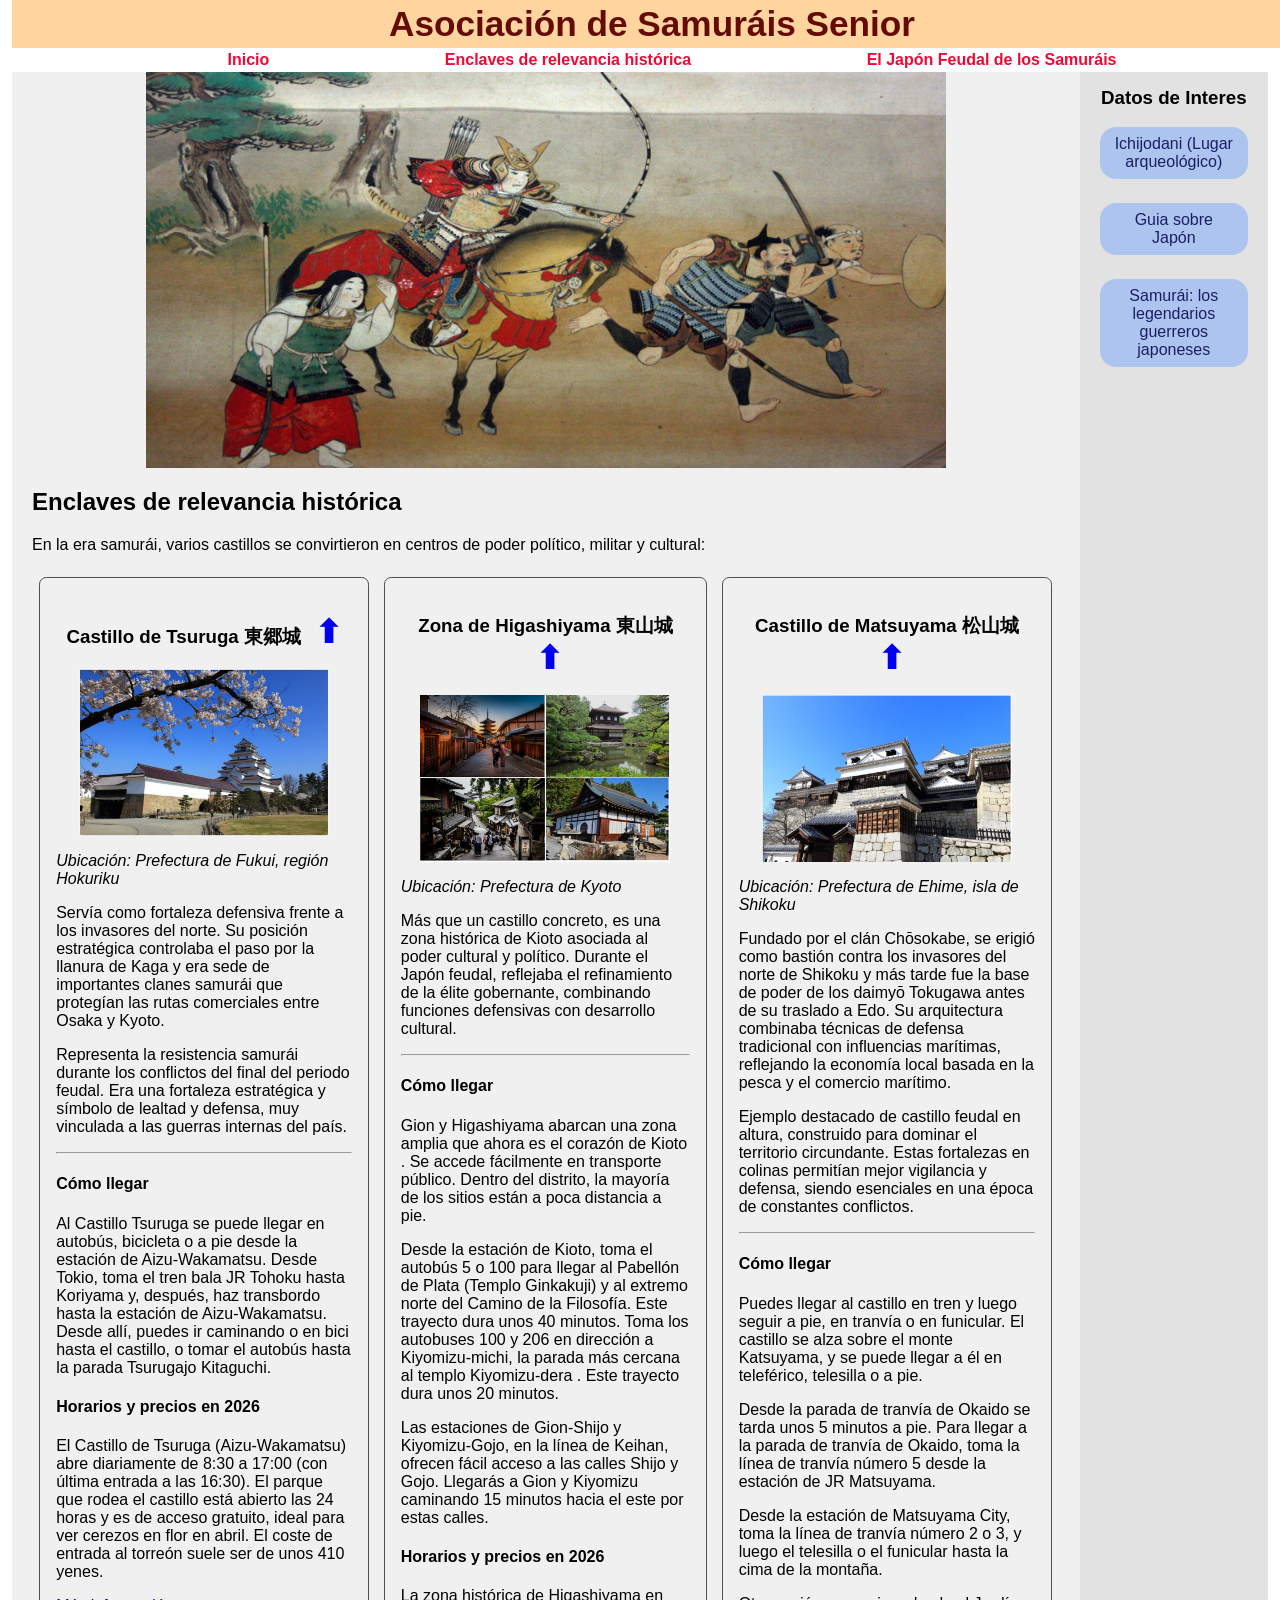
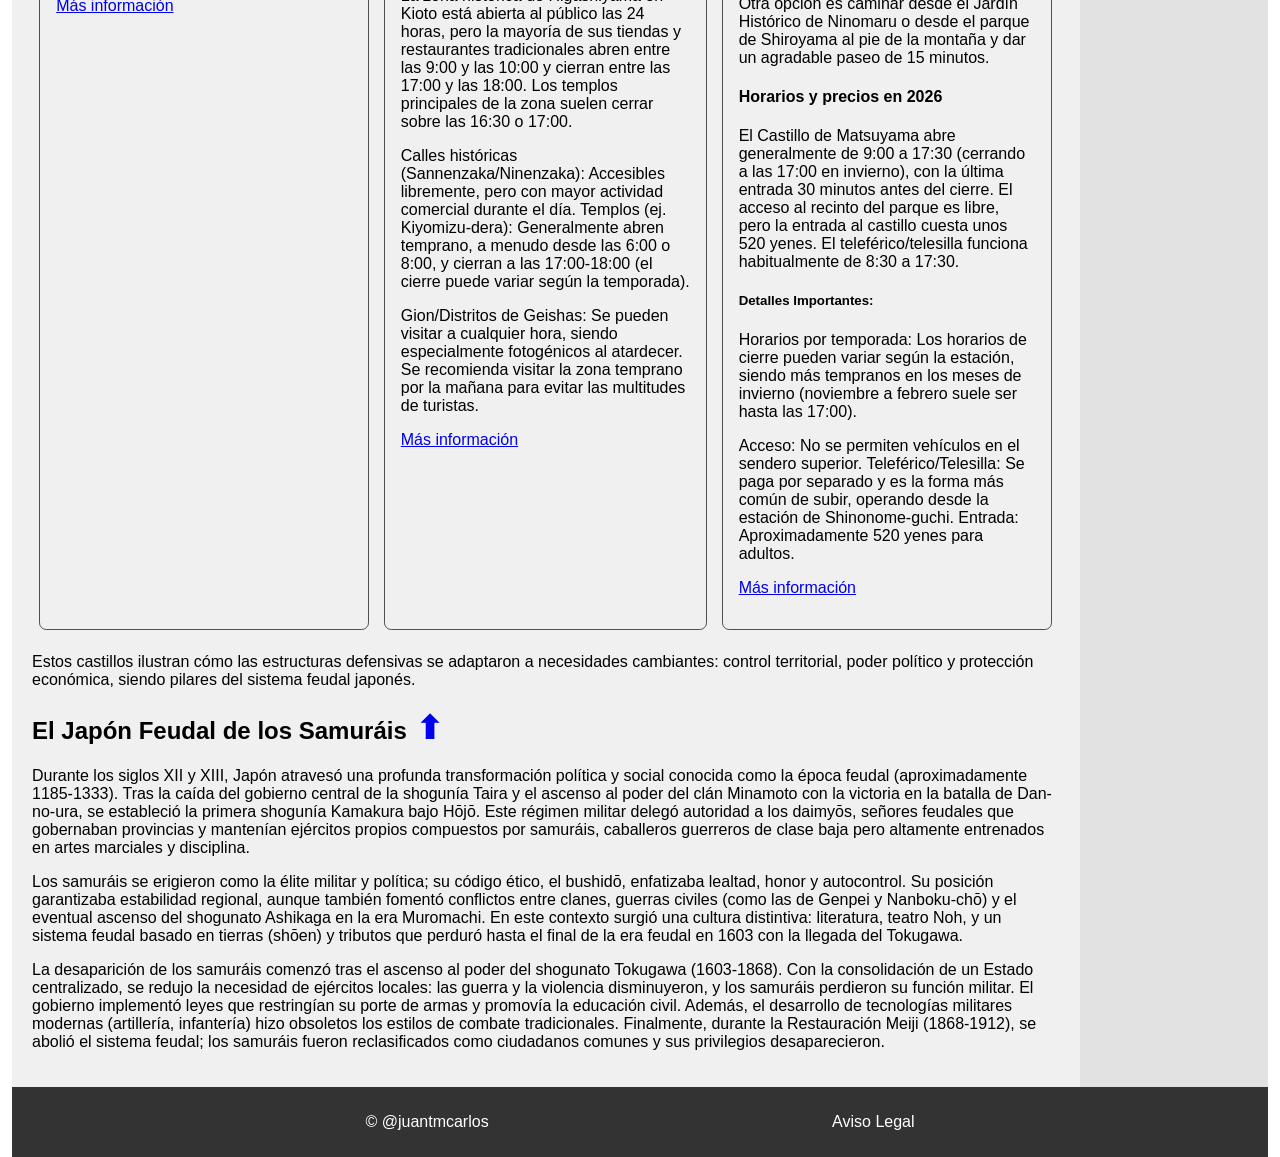
<file: index.html>
<!DOCTYPE html>
<html lang="es">
<head>
    <meta charset="UTF-8">
    <title>Asociacion de Samurais Senior</title>
    <link rel="stylesheet" href="css/style.css">
    <link rel="stylesheet" href="css/slider.css">
</head>
<body>
    <!-- Encabezado del sitio -->
    <header>
        <h1 id="inicio">Asociación de Samuráis Senior</h1>
        <!-- Navegación del sitio -->
        <nav>
            <ul>
                <li><a href="#">Inicio</a></li>
                <li><a href="#enclaves">Enclaves de relevancia histórica</a></li>
                <li><a href="#japonFeudal">El Japón Feudal de los Samuráis</a></li>
            </ul>
        </nav>
    </header>

    <div id="enclaves" class="content-wrapper">
        <!-- Contenido principal -->
        <main>
            <div class="slider">
                <div class="slides">
                    <img src="img/samurai_a_caballo.jpg" width="100%" alt="Samurai a caballo">
                    <img src="img/samurai_vuelve_a_casa.jpg" width="100%" alt="Samurai vulve a casa">
                    <img src="img/samurai_en_castillo.jpg" width="100%" alt="Samurai en castillo">
                    <img src="img/samurai_en_dojo.png" width="100%" alt="Samurai en su Dojo">
                </div>
            </div>

            <article>
                <h2>Enclaves de relevancia histórica</h2>

                <p>En la era samurái, varios castillos se convirtieron en centros de poder político, militar y cultural:</p>

                <div class="container">
                    <div>
                        <h3>Castillo de Tsuruga 東郷城 <span class="subir">&nbsp;<a href="#">&#11014;</a></span></h3>
                        <img src="img/catillo_de_tsuruga.jpg" alt="Castillo de Tsuruga">
                        <p><em>Ubicación: Prefectura de Fukui, región Hokuriku</em></p>
                        <p>Servía como fortaleza defensiva frente a los invasores del norte. Su posición estratégica controlaba el paso por la llanura de Kaga y era sede de importantes clanes samurái que protegían las rutas comerciales entre Osaka y Kyoto.</p>
                        <p>Representa la resistencia samurái durante los conflictos del final del periodo feudal. Era una fortaleza estratégica y símbolo de lealtad y defensa, muy vinculada a las guerras internas del país.</p>
                        <hr>
                        <h4>Cómo llegar</h4>
                        <p>Al Castillo Tsuruga se puede llegar en autobús, bicicleta o a pie desde la estación de Aizu-Wakamatsu.
                        Desde Tokio, toma el tren bala JR Tohoku hasta Koriyama y, después, haz transbordo hasta la estación de Aizu-Wakamatsu. Desde allí, puedes ir caminando o en bici hasta el castillo, o tomar el autobús hasta la parada Tsurugajo Kitaguchi.</p>
                        <h4>Horarios y precios en 2026</h4>
                        <p>El Castillo de Tsuruga (Aizu-Wakamatsu) abre diariamente de 8:30 a 17:00 (con última entrada a las 16:30). El parque que rodea el castillo está abierto las 24 horas y es de acceso gratuito, ideal para ver cerezos en flor en abril. El coste de entrada al torreón suele ser de unos 410 yenes.</p>
                        <p><a href="https://www.japan.travel/es/spot/1757/" target="_blank" rel="noopener noreferrer">Más información</a></p>
                    </div>

                    <div>
                        <h3>Zona de Higashiyama 東山城 <span class="subir">&nbsp;<a href="#">&#11014;</a></span></h3>
                        <img src="img/zona_de_higashiyama.jpg" alt="Zona de Higashiyama">
                        <p><em>Ubicación: Prefectura de Kyoto</em></p>
                        <p>Más que un castillo concreto, es una zona histórica de Kioto asociada al poder cultural y político. Durante el Japón feudal, reflejaba el refinamiento de la élite gobernante, combinando funciones defensivas con desarrollo cultural.</p>
                        <hr>
                        <h4>Cómo llegar</h4>
                        <p>Gion y Higashiyama abarcan una zona amplia que ahora es el corazón de Kioto . Se accede fácilmente en transporte público. Dentro del distrito, la mayoría de los sitios están a poca distancia a pie.</p>
                        <p>Desde la estación de Kioto, toma el autobús 5 o 100 para llegar al Pabellón de Plata  (Templo Ginkakuji) y al extremo norte del Camino de la Filosofía. Este trayecto dura unos 40 minutos. Toma los autobuses 100 y 206 en dirección a Kiyomizu-michi, la parada más cercana al templo Kiyomizu-dera . Este trayecto dura unos 20 minutos.</p>
                        <p>Las estaciones de Gion-Shijo y Kiyomizu-Gojo, en la línea de Keihan, ofrecen fácil acceso a las calles Shijo y Gojo. Llegarás a Gion y Kiyomizu caminando 15 minutos hacia el este por estas calles.</p>
                        <h4>Horarios y precios en 2026</h4>
                        <p>La zona histórica de Higashiyama en Kioto está abierta al público las 24 horas, pero la mayoría de sus tiendas y restaurantes tradicionales abren entre las 9:00 y las 10:00 y cierran entre las 17:00 y las 18:00. Los templos principales de la zona suelen cerrar sobre las 16:30 o 17:00.</p>
                        <p>Calles históricas (Sannenzaka/Ninenzaka): Accesibles libremente, pero con mayor actividad comercial durante el día.
                        Templos (ej. Kiyomizu-dera): Generalmente abren temprano, a menudo desde las 6:00 o 8:00, y cierran a las 17:00-18:00 (el cierre puede variar según la temporada).</p>
                        <p>Gion/Distritos de Geishas: Se pueden visitar a cualquier hora, siendo especialmente fotogénicos al atardecer.
                        Se recomienda visitar la zona temprano por la mañana para evitar las multitudes de turistas.</p>
                        <p><a href="https://www.japan.travel/es/destinations/kansai/kyoto/gion-and-higashiyama/" target="_blank" rel="noopener noreferrer">Más información</a></p>
                    </div>

                    <div>
                        <h3>Castillo de Matsuyama 松山城 <span class="subir">&nbsp;<a href="#">&#11014;</a></span></h3>
                        <img src="img/castillo_de_matsuyama.jpg" alt="Castillo de Matsuyama">
                        <p><em>Ubicación: Prefectura de Ehime, isla de Shikoku</em></p>
                        <p>Fundado por el clán Chōsokabe, se erigió como bastión contra los invasores del norte de Shikoku y más tarde fue la base de poder de los daimyō Tokugawa antes de su traslado a Edo. Su arquitectura combinaba técnicas de defensa tradicional con influencias marítimas, reflejando la economía local basada en la pesca y el comercio marítimo.</p>
                        <p>Ejemplo destacado de castillo feudal en altura, construido para dominar el territorio circundante. Estas fortalezas en colinas permitían mejor vigilancia y defensa, siendo esenciales en una época de constantes conflictos.</p>
                        <hr>
                        <h4>Cómo llegar</h4>
                        <p>Puedes llegar al castillo en tren y luego seguir a pie, en tranvía o en funicular.
                        El castillo se alza sobre el monte Katsuyama, y se puede llegar a él en teleférico, telesilla o a pie.
                        <p>Desde la parada de tranvía de Okaido se tarda unos 5 minutos a pie. Para llegar a la parada de tranvía de Okaido, toma la línea de tranvía número 5 desde la estación de JR Matsuyama.</p>
                        <p>Desde la estación de Matsuyama City, toma la línea de tranvía número 2 o 3, y luego el telesilla o el funicular hasta la cima de la montaña.</p>
                        <p>Otra opción es caminar desde el Jardín Histórico de Ninomaru o desde el parque de Shiroyama  al pie de la montaña y dar un agradable paseo de 15 minutos.</p>
                        <h4>Horarios y precios en 2026</h4>
                        <p>El Castillo de Matsuyama abre generalmente de 9:00 a 17:30 (cerrando a las 17:00 en invierno), con la última entrada 30 minutos antes del cierre. El acceso al recinto del parque es libre, pero la entrada al castillo cuesta unos 520 yenes. El teleférico/telesilla funciona habitualmente de 8:30 a 17:30.</p>
                        <h5>Detalles Importantes:</h5>
                        <p>Horarios por temporada: Los horarios de cierre pueden variar según la estación, siendo más tempranos en los meses de invierno (noviembre a febrero suele ser hasta las 17:00).</p>
                        <p>Acceso: No se permiten vehículos en el sendero superior.
                        Teleférico/Telesilla: Se paga por separado y es la forma más común de subir, operando desde la estación de Shinonome-guchi.
                        Entrada: Aproximadamente 520 yenes para adultos.</p>
                        <p><a href="https://www.japan.travel/es/spot/819/" target="_blank" rel="noopener noreferrer">Más información</a></p>
                    </div>
                </div>

                <p>Estos castillos ilustran cómo las estructuras defensivas se adaptaron a necesidades cambiantes: control territorial, poder político y protección económica, siendo pilares del sistema feudal japonés.</p>
            </article>

            <section>
                <h2 id="japonFeudal">El Japón Feudal de los Samuráis<span class="subir">&nbsp;<a href="#">&#11014;</a></span></h2>

                <p>Durante los siglos XII y XIII, Japón atravesó una profunda transformación política y social conocida como la época feudal (aproximadamente 1185‑1333). Tras la caída del gobierno central de la shogunía Taira y el ascenso al poder del clán Minamoto con la victoria en la batalla de Dan-no-ura, se estableció la primera shogunía Kamakura bajo Hōjō. Este régimen militar delegó autoridad a los daimyōs, señores feudales que gobernaban provincias y mantenían ejércitos propios compuestos por samuráis, caballeros guerreros de clase baja pero altamente entrenados en artes marciales y disciplina.</p>

                <p>Los samuráis se erigieron como la élite militar y política; su código ético, el bushidō, enfatizaba lealtad, honor y autocontrol. Su posición garantizaba estabilidad regional, aunque también fomentó conflictos entre clanes, guerras civiles (como las de Genpei y Nanboku-chō) y el eventual ascenso del shogunato Ashikaga en la era Muromachi. En este contexto surgió una cultura distintiva: literatura, teatro Noh, y un sistema feudal basado en tierras (shōen) y tributos que perduró hasta el final de la era feudal en 1603 con la llegada del Tokugawa.</p>

                <p>La desaparición de los samuráis comenzó tras el ascenso al poder del shogunato Tokugawa (1603‑1868). Con la consolidación de un Estado centralizado, se redujo la necesidad de ejércitos locales: las guerra y la violencia disminuyeron, y los samuráis perdieron su función militar. El gobierno implementó leyes que restringían su porte de armas y promovía la educación civil. Además, el desarrollo de tecnologías militares modernas (artillería, infantería) hizo obsoletos los estilos de combate tradicionales. Finalmente, durante la Restauración Meiji (1868‑1912), se abolió el sistema feudal; los samuráis fueron reclasificados como ciudadanos comunes y sus privilegios desaparecieron.</p>
            </section>
        </main>

        <!-- Barra lateral -->
        <aside>
            <h3>Datos de Interes</h3>
            <ul>
                <li><a href="https://www.japan.travel/es/spot/1383/" target="_blank" rel="noopener noreferrer">
                    Ichijodani (Lugar arqueológico)</a></li>
                <li><a href="https://japonismo.com/" target="_blank" rel="noopener noreferrer">
                    Guia sobre Japón</a></li>
                <li><a href="https://japon-secreto.com/tag/samurai/" target="_blank" rel="noopener noreferrer">
                    Samurái: los legendarios guerreros japoneses</a></li>
            </ul>
        </aside>
    </div>

    <!-- Pie de página -->
    <footer>
        <p>&copy; @juantmcarlos</p>
        <p><a href="aviso-legal.html" target="_blank" rel="noopener noreferrer">Aviso Legal</a></p>
    </footer>
</body>
</html>
</file>
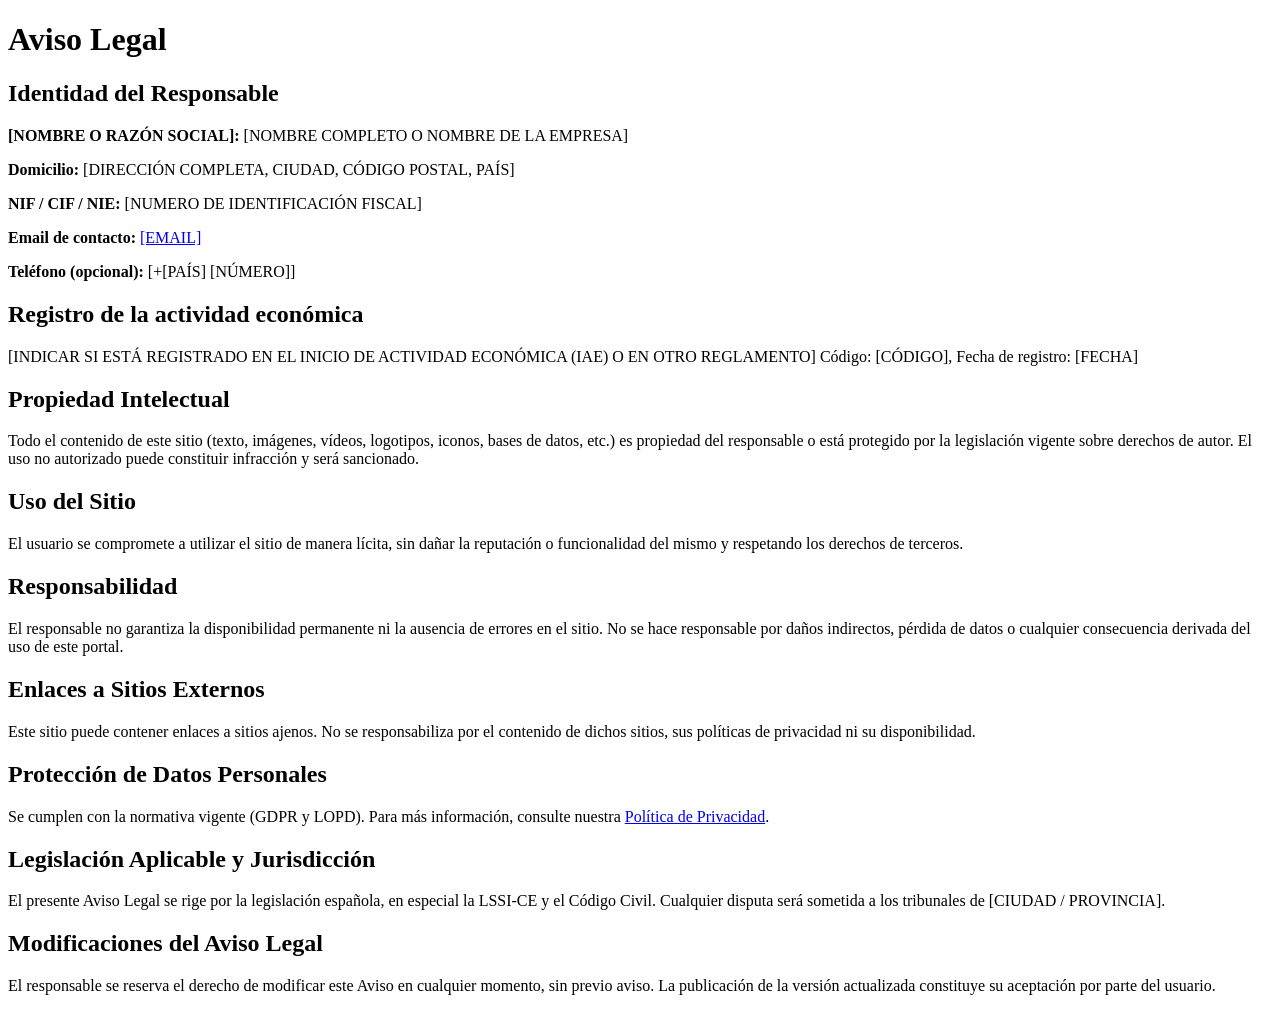
<file: aviso-legal.html>
<!DOCTYPE html>
<html lang="es">
<head>
    <meta charset="utf-8">
    <title>Aviso Legal - [NOMBRE DE TU SITIO]</title>
</head>

<body>
    <h1>Aviso Legal</h1>

    <!-- 1. Identidad del responsable -->
    <section id="responsable">
        <h2>Identidad del Responsable</h2>
        <p><strong>[NOMBRE O RAZÓN SOCIAL]:</strong> [NOMBRE COMPLETO O NOMBRE DE LA EMPRESA]</p>
        <p><strong>Domicilio:</strong> [DIRECCIÓN COMPLETA, CIUDAD, CÓDIGO POSTAL, PAÍS]</p>
        <p><strong>NIF / CIF / NIE:</strong> [NUMERO DE IDENTIFICACIÓN FISCAL]</p>
        <p><strong>Email de contacto:</strong> <a href="mailto:[EMAIL]">[EMAIL]</a></p>
        <p><strong>Teléfono (opcional):</strong> [+[PAÍS] [NÚMERO]]</p>
    </section>

    <!-- 2. Registro en el IAE o equivalente -->
    <section id="registro">
        <h2>Registro de la actividad económica</h2>
        <p>[INDICAR SI ESTÁ REGISTRADO EN EL INICIO DE ACTIVIDAD ECONÓMICA (IAE) O EN OTRO REGLAMENTO]  
        Código: [CÓDIGO], Fecha de registro: [FECHA]</p>
    </section>

    <!-- 3. Propiedad intelectual -->
    <section id="propiedad-intelectual">
        <h2>Propiedad Intelectual</h2>
        <p>Todo el contenido de este sitio (texto, imágenes, vídeos, logotipos, iconos, bases de datos, etc.) es propiedad del responsable o está protegido por la legislación vigente sobre derechos de autor. El uso no autorizado puede constituir infracción y será sancionado.</p>
    </section>

    <!-- 4. Uso del sitio -->
    <section id="uso-sitio">
        <h2>Uso del Sitio</h2>
        <p>El usuario se compromete a utilizar el sitio de manera lícita, sin dañar la reputación o funcionalidad del mismo y respetando los derechos de terceros.</p>
    </section>

    <!-- 5. Responsabilidad -->
    <section id="responsabilidad">
        <h2>Responsabilidad</h2>
        <p>El responsable no garantiza la disponibilidad permanente ni la ausencia de errores en el sitio. No se hace responsable por daños indirectos, pérdida de datos o cualquier consecuencia derivada del uso de este portal.</p>
    </section>

    <!-- 6. Enlaces externos -->
    <section id="enlaces-externos">
        <h2>Enlaces a Sitios Externos</h2>
        <p>Este sitio puede contener enlaces a sitios ajenos. No se responsabiliza por el contenido de dichos sitios, sus políticas de privacidad ni su disponibilidad.</p>
    </section>

    <!-- 7. Protección de datos personales -->
    <section id="proteccion-datos">
        <h2>Protección de Datos Personales</h2>
        <p>Se cumplen con la normativa vigente (GDPR y LOPD). Para más información, consulte nuestra <a href="[ENLACE_POLITICA_PRIVACIDAD]">Política de Privacidad</a>.</p>
    </section>

    <!-- 8. Legislación aplicable -->
    <section id="legislacion-aplicable">
        <h2>Legislación Aplicable y Jurisdicción</h2>
        <p>El presente Aviso Legal se rige por la legislación española, en especial la LSSI‑CE y el Código Civil. Cualquier disputa será sometida a los tribunales de [CIUDAD / PROVINCIA].</p>
    </section>

    <!-- 9. Modificaciones -->
    <section id="modificaciones">
        <h2>Modificaciones del Aviso Legal</h2>
        <p>El responsable se reserva el derecho de modificar este Aviso en cualquier momento, sin previo aviso. La publicación de la versión actualizada constituye su aceptación por parte del usuario.</p>
    </section>
</body>
</html>
</file>
<file: css/style.css>
* { box-sizing: border-box; }

html, body { height: 100%; margin: 0; }

body {
    display: flex;
    flex-direction: column;
    min-height: 100vh; /* Altura mínima de la ventana */
    min-width: 100vh; /* Anchura mínima de la ventana */
    padding: 0 0.75rem;
    font-family: Verdana, Geneva, Tahoma, sans-serif;
}

/* 2. El wrapper que contiene main y aside */
.content-wrapper {
    display: flex;
    flex: 1; /* Esto hace que el contenido ocupe el espacio restante */
    flex-direction: row; /* Diseño horizontal */
    z-index: 1;
    padding-top: 3.00rem;
}

header {
    position: fixed;
    top: 0;
    width: 100%;
    z-index: 1000; /* Asegura que esté por encima del contenido */
    background-color: #fff;
}

/* 3. Main al 85% */
main {
    flex: 0 0 85%;
    background-color: #f0f0f0;
    padding: 20px;
}

/* 4. Aside a la derecha al 15% */
aside {
    flex: 0 0 15%;
    background-color: #e2e2e2;
    padding: 20px;
    text-align: center;
}

aside ul {
    padding-inline-start: 0;
    display: flex;
    flex-direction: column;
    align-items: center;
}

aside ul li {
    margin-bottom: 1.50rem;
    list-style-type: none;
    width: fit-content;
    padding: 0.50rem 0.75rem;
    background-color: rgb(109, 159, 253, 0.45);
    color: rgb(0, 0, 138);
    border-radius: 1rem;
    text-align: center;
}

aside ul li a { text-decoration: none; color: rgba(0, 0, 77, 0.85)}

/* 5. Footer al final */
footer {
    background-color: #333;
    color: rgb(255, 255, 255);
    text-align: center;
    padding: 10px;
    margin-top: auto; /* Empuja el footer hacia abajo */
    display: flex;
    justify-content: space-evenly;
}

footer a { text-decoration: none; color: rgb(255, 255, 255); }

h1 {
    font-size: 2.2rem;
    margin-block-start: 0;
    margin-block-end: 0;
    text-align: center;
    background-color: rgb(255, 185, 95, 0.60);
    color: rgb(92, 0, 0, 0.95);
    padding: 0.25rem 0;
}

nav ul {
    display: flex;
    justify-content: space-evenly;
    list-style-type: none;
    margin-block-start: 0.20rem;
    margin-block-end: 0.20rem;
}

nav ul a {
    text-decoration: none;
    font-size: 1rem; font-weight: 700;
    color: rgb(238, 9, 55);
}

.container { display: flex; }

.container div {
    border: 1px solid #4f4f4f;
    border-radius: 0.45rem;
    margin: 0.45rem; padding: 1rem;
}

.container h3 { text-align: center; }
.container img { display: block; margin: auto; width: 250px; }

.subir { font-size: 2rem; color: rgb(206, 98, 22, 0.75); }
.subir a { text-decoration: none; }
</file>
<file: css/slider.css>
.slider {
  width: 800px; /* O el ancho deseado */
  height: 400px;
  overflow: hidden;
  margin: auto;
}

.slides {
  display: flex;
  width: 400%; /* 100% * número de imágenes */
  height: 100%;
  animation: slideAnimation 15s infinite; /* Duración total */
}

.slides img {
  width: 25%; /* 100% / número de imágenes */
  height: 100%;
  object-fit: cover;
}

/* Animación de movimiento */
@keyframes slideAnimation {
  0% { margin-left: 0; }
  20% { margin-left: 0; }
  25% { margin-left: -100%; }
  45% { margin-left: -100%; }
  50% { margin-left: -200%; }
  70% { margin-left: -200%; }
  75% { margin-left: -300%; }
  95% { margin-left: -300%; }
  100% { margin-left: 0; }
}
</file>
